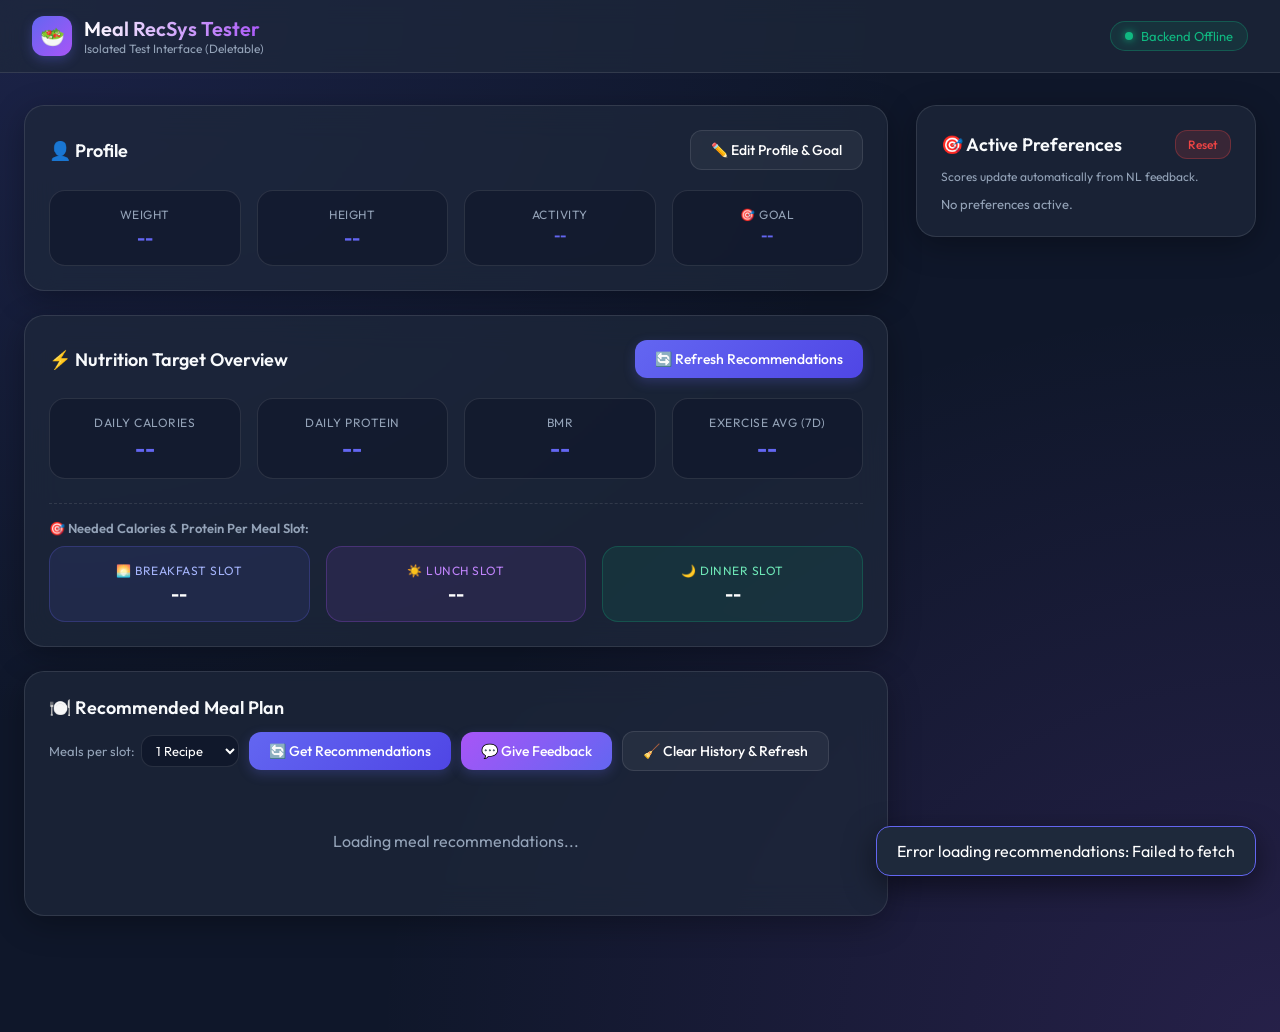
<file: module3/test_frontend/index.html>
<!DOCTYPE html>
<html lang="en">

<head>
  <meta charset="UTF-8">
  <meta name="viewport" content="width=device-width, initial-scale=1.0">
  <title>Meal RecSys & Feedback Dashboard</title>
  <link rel="preconnect" href="https://fonts.googleapis.com">
  <link rel="preconnect" href="https://fonts.gstatic.com" crossorigin>
  <link href="https://fonts.googleapis.com/css2?family=Outfit:wght@300;400;500;600;700&display=swap" rel="stylesheet">
  <style>
    :root {
      --bg-dark: #0f172a;
      --bg-card: #1e293b;
      --bg-glass: rgba(30, 41, 59, 0.7);
      --border-color: rgba(255, 255, 255, 0.1);
      --primary: #6366f1;
      --primary-hover: #4f46e5;
      --accent-green: #10b981;
      --accent-orange: #f59e0b;
      --accent-red: #ef4444;
      --accent-purple: #a855f7;
      --text-main: #f8fafc;
      --text-muted: #94a3b8;
    }

    * {
      box-sizing: border-box;
      margin: 0;
      padding: 0;
      font-family: 'Outfit', sans-serif;
    }

    body {
      background-color: var(--bg-dark);
      background-image:
        radial-gradient(at 0% 0%, rgba(99, 102, 241, 0.15) 0px, transparent 50%),
        radial-gradient(at 100% 100%, rgba(168, 85, 247, 0.15) 0px, transparent 50%);
      color: var(--text-main);
      min-height: 100vh;
      padding-bottom: 60px;
    }

    /* Top Navigation Header */
    header {
      background: var(--bg-glass);
      backdrop-filter: blur(12px);
      border-bottom: 1px solid var(--border-color);
      position: sticky;
      top: 0;
      z-index: 100;
      padding: 16px 32px;
      display: flex;
      justify-content: space-between;
      align-items: center;
    }

    .logo-area {
      display: flex;
      align-items: center;
      gap: 12px;
    }

    .logo-icon {
      width: 40px;
      height: 40px;
      background: linear-gradient(135deg, var(--primary), var(--accent-purple));
      border-radius: 12px;
      display: flex;
      align-items: center;
      justify-content: center;
      font-size: 20px;
      box-shadow: 0 4px 12px rgba(99, 102, 241, 0.3);
    }

    .logo-text h1 {
      font-size: 20px;
      font-weight: 600;
      background: linear-gradient(90deg, #fff, #a855f7);
      -webkit-background-clip: text;
      -webkit-text-fill-color: transparent;
    }

    .logo-text p {
      font-size: 12px;
      color: var(--text-muted);
    }

    .status-badge {
      display: flex;
      align-items: center;
      gap: 8px;
      background: rgba(16, 185, 129, 0.1);
      border: 1px solid rgba(16, 185, 129, 0.3);
      padding: 6px 14px;
      border-radius: 20px;
      font-size: 13px;
      color: var(--accent-green);
    }

    .status-dot {
      width: 8px;
      height: 8px;
      background-color: var(--accent-green);
      border-radius: 50%;
      box-shadow: 0 0 8px var(--accent-green);
      animation: pulse 2s infinite;
    }

    @keyframes pulse {
      0% {
        opacity: 0.5;
      }

      50% {
        opacity: 1;
      }

      100% {
        opacity: 0.5;
      }
    }

    /* Container Layout */
    .container {
      max-width: 1280px;
      margin: 32px auto;
      padding: 0 24px;
      display: grid;
      grid-template-columns: 1fr 340px;
      gap: 28px;
    }

    @media (max-width: 1024px) {
      .container {
        grid-template-columns: 1fr;
      }
    }

    /* Cards & Panel Styling */
    .panel {
      background: var(--bg-glass);
      backdrop-filter: blur(16px);
      border: 1px solid var(--border-color);
      border-radius: 20px;
      padding: 24px;
      box-shadow: 0 8px 32px rgba(0, 0, 0, 0.3);
      margin-bottom: 24px;
    }

    .panel-header {
      display: flex;
      justify-content: space-between;
      align-items: center;
      margin-bottom: 20px;
    }

    .panel-title {
      font-size: 18px;
      font-weight: 600;
      display: flex;
      align-items: center;
      gap: 10px;
    }

    /* Buttons */
    .btn {
      background: linear-gradient(135deg, var(--primary), var(--primary-hover));
      color: white;
      border: none;
      padding: 10px 20px;
      border-radius: 12px;
      font-weight: 500;
      font-size: 14px;
      cursor: pointer;
      transition: all 0.2s ease;
      display: inline-flex;
      align-items: center;
      gap: 8px;
      box-shadow: 0 4px 12px rgba(99, 102, 241, 0.25);
    }

    .btn:hover {
      transform: translateY(-2px);
      box-shadow: 0 6px 16px rgba(99, 102, 241, 0.4);
    }

    .btn-secondary {
      background: rgba(255, 255, 255, 0.05);
      border: 1px solid var(--border-color);
      box-shadow: none;
    }

    .btn-secondary:hover {
      background: rgba(255, 255, 255, 0.1);
      box-shadow: none;
    }

    .btn-danger {
      background: rgba(239, 68, 68, 0.15);
      color: var(--accent-red);
      border: 1px solid rgba(239, 68, 68, 0.3);
      box-shadow: none;
    }

    .btn-danger:hover {
      background: rgba(239, 68, 68, 0.25);
    }

    /* Nutrition Overview Dashboard */
    .target-grid {
      display: grid;
      grid-template-columns: repeat(auto-fit, minmax(140px, 1fr));
      gap: 16px;
      margin-bottom: 24px;
    }

    .stat-card {
      background: rgba(15, 23, 42, 0.6);
      border: 1px solid var(--border-color);
      border-radius: 16px;
      padding: 16px;
      text-align: center;
    }

    .stat-value {
      font-size: 22px;
      font-weight: 700;
      color: var(--primary);
      margin-top: 4px;
    }

    .stat-label {
      font-size: 12px;
      color: var(--text-muted);
      text-transform: uppercase;
      letter-spacing: 0.5px;
    }

    /* Meal Slot Sections */
    .meal-section {
      margin-bottom: 28px;
    }

    .meal-header {
      font-size: 16px;
      font-weight: 600;
      color: var(--accent-purple);
      margin-bottom: 14px;
      display: flex;
      align-items: center;
      justify-content: space-between;
      border-left: 4px solid var(--accent-purple);
      padding-left: 12px;
    }

    .recipe-grid {
      display: grid;
      grid-template-columns: repeat(auto-fit, minmax(280px, 1fr));
      gap: 18px;
    }

    .recipe-card {
      background: rgba(15, 23, 42, 0.7);
      border: 1px solid var(--border-color);
      border-radius: 16px;
      padding: 18px;
      transition: all 0.25s ease;
      position: relative;
      display: flex;
      flex-direction: column;
      justify-content: space-between;
    }

    .recipe-card:hover {
      border-color: var(--primary);
      transform: translateY(-3px);
      box-shadow: 0 10px 24px rgba(0, 0, 0, 0.4);
    }

    .recipe-title {
      font-size: 16px;
      font-weight: 600;
      margin-bottom: 8px;
      color: #fff;
      line-height: 1.3;
    }

    .recipe-meta {
      display: flex;
      gap: 12px;
      font-size: 13px;
      color: var(--text-muted);
      margin-bottom: 12px;
    }

    .recipe-badge {
      background: rgba(99, 102, 241, 0.15);
      color: var(--primary);
      padding: 3px 8px;
      border-radius: 6px;
      font-size: 12px;
      font-weight: 500;
    }

    .tag-container {
      display: flex;
      flex-wrap: wrap;
      gap: 6px;
      margin-bottom: 12px;
    }

    .ing-tag {
      background: rgba(255, 255, 255, 0.05);
      border: 1px solid var(--border-color);
      padding: 2px 8px;
      border-radius: 12px;
      font-size: 11px;
      color: var(--text-muted);
    }

    .steps-list {
      margin-top: 10px;
      font-size: 12px;
      color: var(--text-muted);
      max-height: 80px;
      overflow-y: auto;
      padding-left: 16px;
    }

    /* Forms & Inputs */
    .form-group {
      margin-bottom: 16px;
    }

    .form-group label {
      display: block;
      font-size: 13px;
      font-weight: 500;
      margin-bottom: 6px;
      color: var(--text-muted);
    }

    input,
    textarea,
    select {
      width: 100%;
      background: rgba(15, 23, 42, 0.8);
      border: 1px solid var(--border-color);
      border-radius: 12px;
      padding: 12px;
      color: white;
      font-size: 14px;
      outline: none;
      transition: border-color 0.2s ease;
    }

    input:focus,
    textarea:focus,
    select:focus {
      border-color: var(--primary);
    }

    textarea {
      resize: vertical;
      min-height: 80px;
    }

    /* Goal Weight & Pace Selector */
    .weight-input-grid {
      display: grid;
      grid-template-columns: 1fr 1fr;
      gap: 16px;
    }

    .pace-option {
      display: flex;
      align-items: center;
      gap: 12px;
      padding: 12px 14px;
      margin-bottom: 10px;
      border: 1px solid var(--border-color);
      border-radius: 14px;
      cursor: pointer;
      background: rgba(15, 23, 42, 0.5);
      transition: all 0.2s ease;
    }

    .pace-option:hover {
      border-color: var(--primary);
    }

    .pace-option.selected {
      border-color: var(--primary);
      background: rgba(99, 102, 241, 0.12);
    }

    .pace-option input[type="radio"] {
      width: auto;
      accent-color: var(--primary);
    }

    .pace-option .pace-label {
      font-weight: 600;
      font-size: 14px;
    }

    .pace-option .pace-meta {
      color: var(--text-muted);
      font-size: 12px;
      display: block;
      margin-top: 2px;
    }

    .goal-note {
      font-size: 12px;
      color: var(--text-muted);
      margin-top: 10px;
    }

    /* Preferences List */
    .pref-list {
      display: flex;
      flex-wrap: wrap;
      gap: 8px;
      margin-top: 12px;
    }

    .pref-chip {
      display: flex;
      align-items: center;
      gap: 6px;
      padding: 6px 12px;
      border-radius: 20px;
      font-size: 13px;
      font-weight: 500;
    }

    .pref-chip.positive {
      background: rgba(16, 185, 129, 0.15);
      border: 1px solid rgba(16, 185, 129, 0.3);
      color: var(--accent-green);
    }

    .pref-chip.negative {
      background: rgba(239, 68, 68, 0.15);
      border: 1px solid rgba(239, 68, 68, 0.3);
      color: var(--accent-red);
    }

    /* Notification Banner */
    #toast {
      position: fixed;
      bottom: 24px;
      right: 24px;
      background: var(--bg-card);
      border: 1px solid var(--primary);
      color: white;
      padding: 14px 20px;
      border-radius: 14px;
      box-shadow: 0 10px 30px rgba(0, 0, 0, 0.5);
      display: none;
      z-index: 1000;
      animation: slideUp 0.3s ease;
    }

    @keyframes slideUp {
      from {
        transform: translateY(20px);
        opacity: 0;
      }

      to {
        transform: translateY(0);
        opacity: 1;
      }
    }

    /* Feedback Modal Overlay */
    .modal-backdrop {
      position: fixed;
      top: 0;
      left: 0;
      width: 100vw;
      height: 100vh;
      background: rgba(15, 23, 42, 0.8);
      backdrop-filter: blur(8px);
      display: none;
      align-items: center;
      justify-content: center;
      z-index: 999;
    }

    .modal-backdrop.active {
      display: flex;
    }

    .modal-card {
      background: var(--bg-card);
      border: 1px solid var(--primary);
      border-radius: 20px;
      padding: 24px 28px;
      width: 90%;
      max-width: 560px;
      box-shadow: 0 20px 50px rgba(0, 0, 0, 0.6);
      animation: modalUp 0.25s ease;
    }

    @keyframes modalUp {
      from {
        transform: scale(0.92);
        opacity: 0;
      }

      to {
        transform: scale(1);
        opacity: 1;
      }
    }

    .modal-header {
      display: flex;
      justify-content: space-between;
      align-items: center;
      margin-bottom: 12px;
    }

    .close-btn {
      background: none;
      border: none;
      color: var(--text-muted);
      font-size: 18px;
      cursor: pointer;
      padding: 4px 8px;
      border-radius: 8px;
    }

    .close-btn:hover {
      color: white;
      background: rgba(255, 255, 255, 0.1);
    }
  </style>
</head>

<body>

  <!-- Top Header -->
  <header>
    <div class="logo-area">
      <div class="logo-icon">🥗</div>
      <div class="logo-text">
        <h1>Meal RecSys Tester</h1>
        <p>Isolated Test Interface (Deletable)</p>
      </div>
    </div>
    <div class="status-badge" id="api-status">
      <div class="status-dot"></div>
      <span id="status-text">Checking Backend (localhost:8000)...</span>
    </div>
  </header>

  <div class="container">

    <!-- Main Content Area -->
    <main>

      <!-- Profile Panel (read-only summary; editing happens in the popup) -->
      <div class="panel">
        <div class="panel-header">
          <div class="panel-title">👤 Profile</div>
          <button class="btn btn-secondary" onclick="openProfileModal()">✏️ Edit Profile & Goal</button>
        </div>

        <div class="target-grid" style="margin-bottom: 0;">
          <div class="stat-card">
            <div class="stat-label">Weight</div>
            <div class="stat-value" id="profile-summary-weight" style="font-size: 18px;">--</div>
          </div>
          <div class="stat-card">
            <div class="stat-label">Height</div>
            <div class="stat-value" id="profile-summary-height" style="font-size: 18px;">--</div>
          </div>
          <div class="stat-card">
            <div class="stat-label">Activity</div>
            <div class="stat-value" id="profile-summary-activity" style="font-size: 14px;">--</div>
          </div>
          <div class="stat-card">
            <div class="stat-label">🎯 Goal</div>
            <div class="stat-value" id="profile-summary-goal" style="font-size: 14px;">--</div>
          </div>
        </div>
      </div>

      <!-- Nutrition Overview Panel -->
      <div class="panel">
        <div class="panel-header">
          <div class="panel-title">⚡ Nutrition Target Overview</div>
          <button class="btn" onclick="fetchRecommendations()">🔄 Refresh Recommendations</button>
        </div>

        <div class="target-grid" id="target-stats">
          <div class="stat-card">
            <div class="stat-label">Daily Calories</div>
            <div class="stat-value" id="stat-cal">--</div>
          </div>
          <div class="stat-card">
            <div class="stat-label">Daily Protein</div>
            <div class="stat-value" id="stat-prot">--</div>
          </div>
          <div class="stat-card">
            <div class="stat-label">BMR</div>
            <div class="stat-value" id="stat-bmr">--</div>
          </div>
          <div class="stat-card">
            <div class="stat-label">Exercise Avg (7d)</div>
            <div class="stat-value" id="stat-ex">--</div>
          </div>
        </div>

        <!-- Per-Meal Slot Needed Calories & Protein Breakdown -->
        <div style="border-top: 1px dashed var(--border-color); pt-16; margin-top: 16px; padding-top: 16px;">
          <div style="font-size: 13px; font-weight: 600; color: var(--text-muted); margin-bottom: 10px;">🎯 Needed
            Calories & Protein Per Meal Slot:</div>
          <div class="target-grid" id="meal-slot-targets" style="margin-bottom: 0;">
            <div class="stat-card" style="background: rgba(99, 102, 241, 0.1); border-color: rgba(99, 102, 241, 0.25);">
              <div class="stat-label" style="color: #a5b4fc;">🌅 Breakfast Slot</div>
              <div class="stat-value" id="target-breakfast" style="font-size: 18px; color: #fff;">--</div>
            </div>
            <div class="stat-card" style="background: rgba(168, 85, 247, 0.1); border-color: rgba(168, 85, 247, 0.25);">
              <div class="stat-label" style="color: #c084fc;">☀️ Lunch Slot</div>
              <div class="stat-value" id="target-lunch" style="font-size: 18px; color: #fff;">--</div>
            </div>
            <div class="stat-card" style="background: rgba(16, 185, 129, 0.1); border-color: rgba(16, 185, 129, 0.25);">
              <div class="stat-label" style="color: #6ee7b7;">🌙 Dinner Slot</div>
              <div class="stat-value" id="target-dinner" style="font-size: 18px; color: #fff;">--</div>
            </div>
          </div>
        </div>
      </div>

      <!-- Meal Recommendation Slots -->
      <div class="panel">
        <div class="panel-header" style="flex-wrap: wrap; gap: 12px;">
          <div class="panel-title">🍽️ Recommended Meal Plan</div>
          <div style="display: flex; align-items: center; gap: 10px; flex-wrap: wrap;">
            <div style="display: flex; align-items: center; gap: 6px;">
              <label for="top-n-select" style="font-size: 13px; color: var(--text-muted); white-space: nowrap;">Meals
                per slot:</label>
              <select id="top-n-select" style="width: auto; padding: 6px 10px; font-size: 13px;"
                onchange="fetchRecommendations()">
                <option value="1" selected>1 Recipe</option>
                <option value="2">2 Recipes</option>
                <option value="3">3 Recipes</option>
                <option value="4">4 Recipes</option>
                <option value="5">5 Recipes</option>
                <option value="6">6 Recipes</option>
              </select>
            </div>
            <button class="btn" onclick="fetchRecommendations()">🔄 Get Recommendations</button>
            <button class="btn" style="background: linear-gradient(135deg, var(--accent-purple), var(--primary));"
              onclick="openFeedbackModal()">💬 Give Feedback</button>
            <button class="btn btn-secondary" onclick="clearHistoryAndFetch()"
              title="Wipe same-day recommendation history to fetch fresh meals">🧹 Clear History & Refresh</button>
          </div>
        </div>

        <div id="meal-plan-container">
          <p style="color: var(--text-muted); text-align: center; padding: 40px;">Loading meal recommendations...</p>
        </div>
      </div>

    </main>

    <!-- Sidebar Tools Area -->
    <aside>

      <!-- Active Preference Vector Panel -->
      <div class="panel">
        <div class="panel-header" style="margin-bottom: 10px;">
          <div class="panel-title">🎯 Active Preferences</div>
          <button class="btn btn-danger" style="padding: 6px 12px; font-size: 12px;"
            onclick="resetPreferences()">Reset</button>
        </div>
        <p style="font-size: 12px; color: var(--text-muted);">Scores update automatically from NL feedback.</p>

        <div class="pref-list" id="pref-container">
          <p style="font-size: 13px; color: var(--text-muted);">No preferences active.</p>
        </div>
      </div>

    </aside>

  </div>

  <!-- Toast Notification -->
  <div id="toast">Message</div>

  <!-- Feedback Popup Modal Overlay -->
  <div id="feedback-modal" class="modal-backdrop" onclick="closeFeedbackModalOnBackdrop(event)">
    <div class="modal-card">
      <div class="modal-header">
        <div class="panel-title">💬 Provide Feedback on Recommendations</div>
        <button type="button" class="close-btn" onclick="closeFeedbackModal()">✖</button>
      </div>

      <p style="font-size: 13px; color: var(--text-muted); margin-bottom: 14px;">
        Type natural language feedback for your recommended meal plan to instantly adjust preferences and re-generate
        recommendations.
      </p>

      <!-- Quick feedback presets -->
      <div style="margin-bottom: 14px; display: flex; gap: 8px; flex-wrap: wrap;">
        <span style="font-size: 12px; color: var(--text-muted); align-self: center;">Presets:</span>
        <button type="button" class="ing-tag"
          style="cursor: pointer; background: rgba(99, 102, 241, 0.15); border-color: rgba(99, 102, 241, 0.4); color: #a5b4fc;"
          onclick="setFeedbackText('Too much garlic on the meals')">👎 Too much garlic</button>
        <button type="button" class="ing-tag"
          style="cursor: pointer; background: rgba(16, 185, 129, 0.15); border-color: rgba(16, 185, 129, 0.4); color: #6ee7b7;"
          onclick="setFeedbackText('Spices and salmon were amazing!')">👍 Loved spices & salmon</button>
        <button type="button" class="ing-tag"
          style="cursor: pointer; background: rgba(239, 68, 68, 0.15); border-color: rgba(239, 68, 68, 0.4); color: #fca5a5;"
          onclick="setFeedbackText('Too much oil in the dish')">👎 Too much oil</button>
      </div>

      <form id="feedback-form" onsubmit="handleFeedback(event)">
        <div class="form-group">
          <textarea id="modal-feedback-input"
            placeholder="e.g. 'Too much garlic in the chicken, give me more seafood next time'"></textarea>
        </div>
        <div style="display: flex; gap: 10px; justify-content: flex-end; margin-top: 16px;">
          <button type="button" class="btn btn-secondary" onclick="closeFeedbackModal()">Cancel</button>
          <button type="submit" class="btn"
            style="background: linear-gradient(135deg, var(--accent-purple), var(--primary)); justify-content: center;">⚡
            Submit & Update Plan</button>
        </div>
      </form>

      <div id="feedback-result" style="margin-top: 16px;"></div>
    </div>
  </div>

  <!-- Edit Profile & Goal Popup Modal Overlay -->
  <div id="profile-modal" class="modal-backdrop" onclick="closeProfileModalOnBackdrop(event)">
    <div class="modal-card" style="max-width: 620px; max-height: 88vh; overflow-y: auto;">
      <div class="modal-header">
        <div class="panel-title">✏️ Edit Profile & Goal</div>
        <button type="button" class="close-btn" onclick="closeProfileModal()">✖</button>
      </div>

      <p style="font-size: 13px; color: var(--text-muted); margin-bottom: 14px;">
        Update your weight, height, activity level and target goal weight. Nutrition targets and your meal plan
        recalculate automatically.
      </p>

      <form id="profile-form" onsubmit="handleProfileSave(event)">
        <div class="weight-input-grid">
          <div class="form-group">
            <label for="modal-weight">Current Weight (kg)</label>
            <input type="number" id="modal-weight" min="1" step="0.1" placeholder="e.g. 70" required
              onchange="handleModalWeightsChanged()">
          </div>
          <div class="form-group">
            <label for="modal-height">Height (cm)</label>
            <input type="number" id="modal-height" min="1" step="0.1" placeholder="e.g. 165" required>
          </div>
        </div>

        <div class="form-group">
          <label for="modal-activity">Activity Level</label>
          <select id="modal-activity">
            <option value="sedentary">Sedentary (little or no exercise)</option>
            <option value="lightly_active">Lightly Active (1-3 days/week)</option>
            <option value="moderately_active">Moderately Active (3-5 days/week)</option>
            <option value="very_active">Very Active (6-7 days/week)</option>
          </select>
        </div>

        <div class="form-group">
          <label for="modal-goal-weight">Goal Weight (kg)</label>
          <input type="number" id="modal-goal-weight" min="1" step="0.1" placeholder="e.g. 66"
            onchange="handleModalWeightsChanged()">
        </div>

        <!-- Dynamic "Set Your Goal" section: shown once both weights above are valid -->
        <div id="modal-goal-section"
          style="display: none; border-top: 1px dashed var(--border-color); padding-top: 16px; margin-top: 4px;">
          <div class="panel-title" style="font-size: 15px; margin-bottom: 12px;">🎯 Set Your Goal</div>
          <div id="goal-summary" style="font-size: 14px; margin-bottom: 14px;"></div>
          <div id="goal-pace-selector"></div>
          <p class="goal-note" id="goal-safe-note">All options stay within safe, medically-recommended limits.</p>
        </div>

        <div style="display: flex; gap: 10px; justify-content: flex-end; margin-top: 20px;">
          <button type="button" class="btn btn-secondary" onclick="closeProfileModal()">Cancel</button>
          <button type="submit" class="btn" style="justify-content: center;">💾 Save Profile</button>
        </div>
      </form>
    </div>
  </div>

  <script>
    const API_BASE = "http://localhost:8000";

    // Show Toast
    function showToast(msg) {
      const t = document.getElementById("toast");
      t.innerText = msg;
      t.style.display = "block";
      setTimeout(() => { t.style.display = "none"; }, 3500);
    }

    // Modal Control Functions
    function openFeedbackModal() {
      document.getElementById("feedback-modal").classList.add("active");
      const input = document.getElementById("modal-feedback-input");
      if (input) input.focus();
    }

    function closeFeedbackModal() {
      document.getElementById("feedback-modal").classList.remove("active");
    }

    function closeFeedbackModalOnBackdrop(e) {
      if (e.target.id === "feedback-modal") {
        closeFeedbackModal();
      }
    }

    // Set feedback text and open modal popup
    function setFeedbackText(txt) {
      const input = document.getElementById("modal-feedback-input");
      if (input) input.value = txt;
      openFeedbackModal();
    }

    // Prefill feedback specifically for a recipe card
    function prefillRecipeFeedback(recipeTitle) {
      setFeedbackText(`Too much garlic in ${recipeTitle}`);
    }

    // Health check
    async function checkHealth() {
      try {
        const res = await fetch(`${API_BASE}/health`);
        if (res.ok) {
          document.getElementById("status-text").innerText = "Backend Connected (Port 8000)";
        } else {
          document.getElementById("status-text").innerText = "Backend Error";
        }
      } catch (err) {
        document.getElementById("status-text").innerText = "Backend Offline";
      }
    }

    // ── Profile & Goal Weight / Pace Selector ─────────────────────────────────

    let cachedProfile = null;
    const ACTIVITY_LABELS = {
      sedentary:          "Sedentary",
      lightly_active:     "Lightly Active",
      moderately_active:  "Moderately Active",
      very_active:        "Very Active",
    };
    const GOAL_LABELS = {
      weight_loss:  "Lose Weight",
      maintenance:  "Maintain Weight",
      weight_gain:  "Gain Weight",
    };
    const PACE_LABELS = { gentle: "Gentle", balanced: "Balanced", faster: "Faster" };

    // Load current profile, cache it, and render the read-only summary panel
    async function loadProfile() {
      try {
        const res = await fetch(`${API_BASE}/profile`);
        if (!res.ok) throw new Error("Failed to load profile");
        const data = await res.json();
        cachedProfile = data;
        renderProfileSummary(data);
      } catch (err) {
        console.error(err);
      }
    }

    // Populate the small read-only "👤 Profile" panel on the main page
    function renderProfileSummary(p) {
      document.getElementById("profile-summary-weight").innerText = p.weight_kg != null ? `${p.weight_kg} kg` : '--';
      document.getElementById("profile-summary-height").innerText = p.height_cm != null ? `${p.height_cm} cm` : '--';
      document.getElementById("profile-summary-activity").innerText = ACTIVITY_LABELS[p.activity_level] || p.activity_level || '--';

      const goalEl = document.getElementById("profile-summary-goal");

      if (p.goal_weight_kg != null && p.weight_kg != null) {
        if (p.already_at_goal || Math.abs(p.kg_to_change ?? 0) < 0.01) {
          goalEl.innerHTML = `At goal (${p.goal_weight_kg} kg)`;
        } else {
          // is_loss / kg_to_change / estimated_weeks come from the backend's live
          // goal_service calculation -- works identically for gain and loss.
          const verb = p.is_loss ? 'Lose' : 'Gain';
          const mainLine = `${verb} ${p.kg_to_change} kg → ${p.goal_weight_kg} kg`;
          const weeksLine = (p.estimated_weeks != null)
            ? `<span class="pace-meta" style="margin-top: 4px;">~${p.estimated_weeks} wks (${PACE_LABELS[p.selected_pace] || p.selected_pace})</span>`
            : '';
          goalEl.innerHTML = `${mainLine}${weeksLine}`;
        }
      } else {
        goalEl.innerText = GOAL_LABELS[p.goal] || p.goal || '--';
      }
    }

    // Edit Profile & Goal popup: Weight / Height / Activity Level / Goal Weight + Pace
    function openProfileModal() {
      const p = cachedProfile || {};
      document.getElementById("modal-weight").value = p.weight_kg ?? "";
      document.getElementById("modal-height").value = p.height_cm ?? "";
      document.getElementById("modal-activity").value = p.activity_level || "sedentary";
      document.getElementById("modal-goal-weight").value = p.goal_weight_kg ?? "";
      document.getElementById("profile-modal").classList.add("active");
      handleModalWeightsChanged();
    }

    function closeProfileModal() {
      document.getElementById("profile-modal").classList.remove("active");
    }

    function closeProfileModalOnBackdrop(e) {
      if (e.target.id === "profile-modal") {
        closeProfileModal();
      }
    }

    // Saves Weight / Height / Activity Level, then persists Goal Weight (if set)
    // via /goal/options -- which also syncs the profile's "goal" direction.
    async function handleProfileSave(e) {
      e.preventDefault();
      const weight_kg = parseFloat(document.getElementById("modal-weight").value);
      const height_cm = parseFloat(document.getElementById("modal-height").value);
      const activity_level = document.getElementById("modal-activity").value;
      const goalWeightRaw = document.getElementById("modal-goal-weight").value;
      const goal_weight_kg = goalWeightRaw ? parseFloat(goalWeightRaw) : null;

      if (!weight_kg || weight_kg <= 0 || !height_cm || height_cm <= 0) {
        showToast("Enter valid weight and height");
        return;
      }

      try {
        await fetch(`${API_BASE}/profile`, {
          method: 'PUT',
          headers: { 'Content-Type': 'application/json' },
          body: JSON.stringify({ weight_kg, height_cm, activity_level })
        });

        if (goal_weight_kg && goal_weight_kg > 0) {
          await fetch(`${API_BASE}/goal/options`, {
            method: 'POST',
            headers: { 'Content-Type': 'application/json' },
            body: JSON.stringify({ goal_weight_kg })
          });
        }

        showToast("Profile updated!");
        closeProfileModal();
        await loadProfile();
        fetchRecommendations();
      } catch (err) {
        showToast("Failed to update profile: " + err.message);
      }
    }

    // Called whenever the modal's Current Weight or Goal Weight input changes;
    // fetches pace options once both are valid, matching the current weight field
    function handleModalWeightsChanged() {
      const cur = parseFloat(document.getElementById("modal-weight").value);
      const goal = parseFloat(document.getElementById("modal-goal-weight").value);
      const goalSection = document.getElementById("modal-goal-section");

      if (!cur || cur <= 0 || !goal || goal <= 0) {
        goalSection.style.display = "none";
        return;
      }
      fetchGoalOptions(cur, goal);
    }

    // Send current + goal weight to the backend and render the returned pace options
    async function fetchGoalOptions(currentWeight, goalWeight) {
      try {
        // Keep the profile's current weight in sync so /goal/options computes
        // kg_to_change against what the user just typed, not a stale value.
        await fetch(`${API_BASE}/profile`, {
          method: 'PUT',
          headers: { 'Content-Type': 'application/json' },
          body: JSON.stringify({ weight_kg: currentWeight })
        });
        const res = await fetch(`${API_BASE}/goal/options`, {
          method: 'POST',
          headers: { 'Content-Type': 'application/json' },
          body: JSON.stringify({ goal_weight_kg: goalWeight })
        });
        if (!res.ok) throw new Error("Failed to calculate goal options");
        const data = await res.json();
        renderGoalPanel(data);
      } catch (err) {
        showToast("Error calculating goal: " + err.message);
      }
    }

    // Render the "🎯 Set Your Goal" section inside the modal: summary + pace radio selector
    function renderGoalPanel(data) {
      const goalSection = document.getElementById("modal-goal-section");
      const summaryEl = document.getElementById("goal-summary");
      const selectorEl = document.getElementById("goal-pace-selector");
      const noteEl = document.getElementById("goal-safe-note");

      goalSection.style.display = "block";

      if (data.already_at_goal) {
        summaryEl.innerHTML = `<strong>You're already at your goal weight.</strong>`;
        selectorEl.innerHTML = "";
        noteEl.style.display = "none";
        return;
      }

      noteEl.style.display = "block";
      const verb = data.is_loss ? "lose" : "gain";
      summaryEl.innerHTML = `You want to <strong>${verb} ${data.kg_to_change} kg</strong>`;

      selectorEl.innerHTML = data.pace_options.map(opt => `
        <label class="pace-option ${opt.is_default ? 'selected' : ''}" data-pace-key="${opt.key}">
          <input type="radio" name="pace-option" value="${opt.key}" ${opt.is_default ? 'checked' : ''}
            onchange="selectPace('${opt.key}')">
          <span>
            <span class="pace-label">${opt.label}</span>
            <span class="pace-meta">${opt.kcal_per_day} kcal/day &middot; ~${opt.estimated_weeks} weeks (${opt.estimated_months} months)</span>
          </span>
        </label>
      `).join('');
    }

    // Persist the chosen pace, which recalculates the daily target and flows
    // into the Breakfast/Lunch/Dinner split shown in the Nutrition panel below
    async function selectPace(pace) {
      document.querySelectorAll('.pace-option').forEach(el => {
        el.classList.toggle('selected', el.dataset.paceKey === pace);
      });
      try {
        const res = await fetch(`${API_BASE}/goal/select-pace`, {
          method: 'POST',
          headers: { 'Content-Type': 'application/json' },
          body: JSON.stringify({ pace })
        });
        if (!res.ok) throw new Error("Failed to select pace");
        const data = await res.json();
        showToast(`Pace set to "${pace}" — new daily target ${data.new_daily_target} kcal`);
        loadProfile();
        fetchRecommendations();
      } catch (err) {
        showToast("Error selecting pace: " + err.message);
      }
    }

    // Fetch Recommendations
    async function fetchRecommendations() {
      try {
        const topN = document.getElementById("top-n-select") ? document.getElementById("top-n-select").value : 3;
        const res = await fetch(`${API_BASE}/recommend?top_n=${topN}`);
        if (!res.ok) throw new Error("Failed to load recommendations");
        const data = await res.json();

        // Populate Targets
        const nt = data.nutrition_targets;
        document.getElementById("stat-cal").innerText = `${nt.total_calories} kcal`;
        document.getElementById("stat-prot").innerText = `${nt.total_protein} g`;
        document.getElementById("stat-bmr").innerText = `${nt.bmr} kcal`;
        document.getElementById("stat-ex").innerText = `+${nt.exercise_avg_7} kcal`;

        // Populate Per-Meal Slot Targets
        if (nt.meal_targets) {
          if (nt.meal_targets.Breakfast) {
            document.getElementById("target-breakfast").innerText = `${nt.meal_targets.Breakfast.calories} kcal (${nt.meal_targets.Breakfast.protein}g protein)`;
          }
          if (nt.meal_targets.Lunch) {
            document.getElementById("target-lunch").innerText = `${nt.meal_targets.Lunch.calories} kcal (${nt.meal_targets.Lunch.protein}g protein)`;
          }
          if (nt.meal_targets.Dinner) {
            document.getElementById("target-dinner").innerText = `${nt.meal_targets.Dinner.calories} kcal (${nt.meal_targets.Dinner.protein}g protein)`;
          }
        }

        // Populate Meal Plan
        const container = document.getElementById("meal-plan-container");
        container.innerHTML = "";

        for (const [mealType, slot] of Object.entries(data.meal_plan)) {
          const section = document.createElement("div");
          section.className = "meal-section";

          let recipesHtml = "";
          slot.recipes.forEach(r => {
            const ingTags = r.ingredients.map(i => `<span class="ing-tag">${i}</span>`).join('');

            const stepsHtml = (r.steps && r.steps.length > 0)
              ? `<ol class="steps-list">${r.steps.map(s => `<li>${s}</li>`).join('')}</ol>` : '';

            recipesHtml += `
              <div class="recipe-card">
                <div>
                  <div style="display: flex; justify-content: space-between; align-items: start;">
                    <div class="recipe-title">${r.title}</div>
                    <span class="recipe-badge">⭐ ${r.rating ? r.rating.toFixed(1) : '4.5'}</span>
                  </div>
                  <div class="recipe-meta">
                    <span>🔥 ${r.calories} kcal</span>
                    <span>💪 ${r.protein}g protein</span>
                  </div>
                  <div class="tag-container">${ingTags}</div>
                  ${stepsHtml}
                </div>
              </div>
            `;
          });

          section.innerHTML = `
            <div class="meal-header">
              <span>${mealType}</span>
              <div style="background: rgba(99, 102, 241, 0.15); border: 1px solid rgba(99, 102, 241, 0.3); padding: 4px 12px; border-radius: 12px; font-size: 13px; font-weight: 500; color: #a5b4fc;">🎯 Needed: <strong>${slot.target_calories} kcal</strong> | 💪 <strong>${slot.target_protein}g protein</strong></div>
            </div>
            <div class="recipe-grid">${recipesHtml}</div>
          `;
          container.appendChild(section);
        }

        // Also refresh preferences
        fetchPreferences();
      } catch (err) {
        showToast("Error loading recommendations: " + err.message);
      }
    }

    // Clear same-day recommendation history and re-fetch recommendations
    async function clearHistoryAndFetch() {
      try {
        await fetch(`${API_BASE}/history`, { method: 'DELETE' });
        showToast("History cleared! Fetching fresh recommendations...");
        fetchRecommendations();
      } catch (err) {
        showToast("Failed to clear history: " + err.message);
      }
    }

    // Fetch Active Preferences
    async function fetchPreferences() {
      try {
        const res = await fetch(`${API_BASE}/preferences`);
        const data = await res.json();
        const container = document.getElementById("pref-container");
        container.innerHTML = "";

        const prefs = data.preferences || {};
        const keys = Object.keys(prefs);

        if (keys.length === 0) {
          container.innerHTML = `<p style="font-size: 13px; color: var(--text-muted);">No preferences active.</p>`;
          return;
        }

        keys.forEach(k => {
          const score = prefs[k];
          const isPos = score >= 0;
          const chip = document.createElement("div");
          chip.className = `pref-chip ${isPos ? 'positive' : 'negative'}`;
          chip.innerHTML = `<span>${isPos ? '👍' : '👎'} ${k}</span> <strong>${score > 0 ? '+' : ''}${score.toFixed(2)}</strong>`;
          container.appendChild(chip);
        });
      } catch (err) {
        console.error(err);
      }
    }

    // Reset Preferences
    async function resetPreferences() {
      if (!confirm("Are you sure you want to reset all preferences?")) return;
      try {
        await fetch(`${API_BASE}/preferences`, { method: 'DELETE' });
        showToast("Preferences reset!");
        fetchRecommendations();
      } catch (err) {
        showToast("Failed to reset preferences");
      }
    }

    // Handle Feedback Submission
    async function handleFeedback(e) {
      e.preventDefault();
      const inputEl = document.getElementById("modal-feedback-input");
      const text = inputEl ? inputEl.value.trim() : "";
      if (!text) {
        showToast("Please enter feedback comment");
        return;
      }

      try {
        const res = await fetch(`${API_BASE}/feedback`, {
          method: 'POST',
          headers: { 'Content-Type': 'application/json' },
          body: JSON.stringify({ feedback_text: text })
        });
        const data = await res.json();

        showToast("Feedback analyzed and preferences updated!");
        if (inputEl) inputEl.value = "";

        // Display quick summary of aspects updated
        const resBox = document.getElementById("feedback-result");
        let aspectChips = (data.aspects || []).map(a =>
          `<span class="ing-tag" style="color: var(--primary);">Aspect: ${a.ingredient} (${a.action}, Delta: ${a.delta})</span>`
        ).join(' ');

        resBox.innerHTML = `
          <div style="font-size: 12px; background: rgba(99, 102, 241, 0.15); padding: 10px; border-radius: 10px; border: 1px solid rgba(99, 102, 241, 0.3);">
            <div><strong>Causal:</strong> ${data.causal ? 'Yes' : 'No'} | <strong>Aspects updated:</strong> ${data.aspects ? data.aspects.length : 0}</div>
            <div style="margin-top: 4px;">${aspectChips}</div>
          </div>
        `;

        // Automatically reload recommendations and preferences to see updated vector effect
        fetchRecommendations();
        fetchPreferences();

        // Close modal after brief delay to let user see updated aspect result
        setTimeout(() => {
          closeFeedbackModal();
        }, 1200);
      } catch (err) {
        showToast("Error submitting feedback: " + err.message);
      }
    }

    // Initialize
    checkHealth();
    loadProfile();
    fetchRecommendations();
  </script>
</body>

</html>
</file>
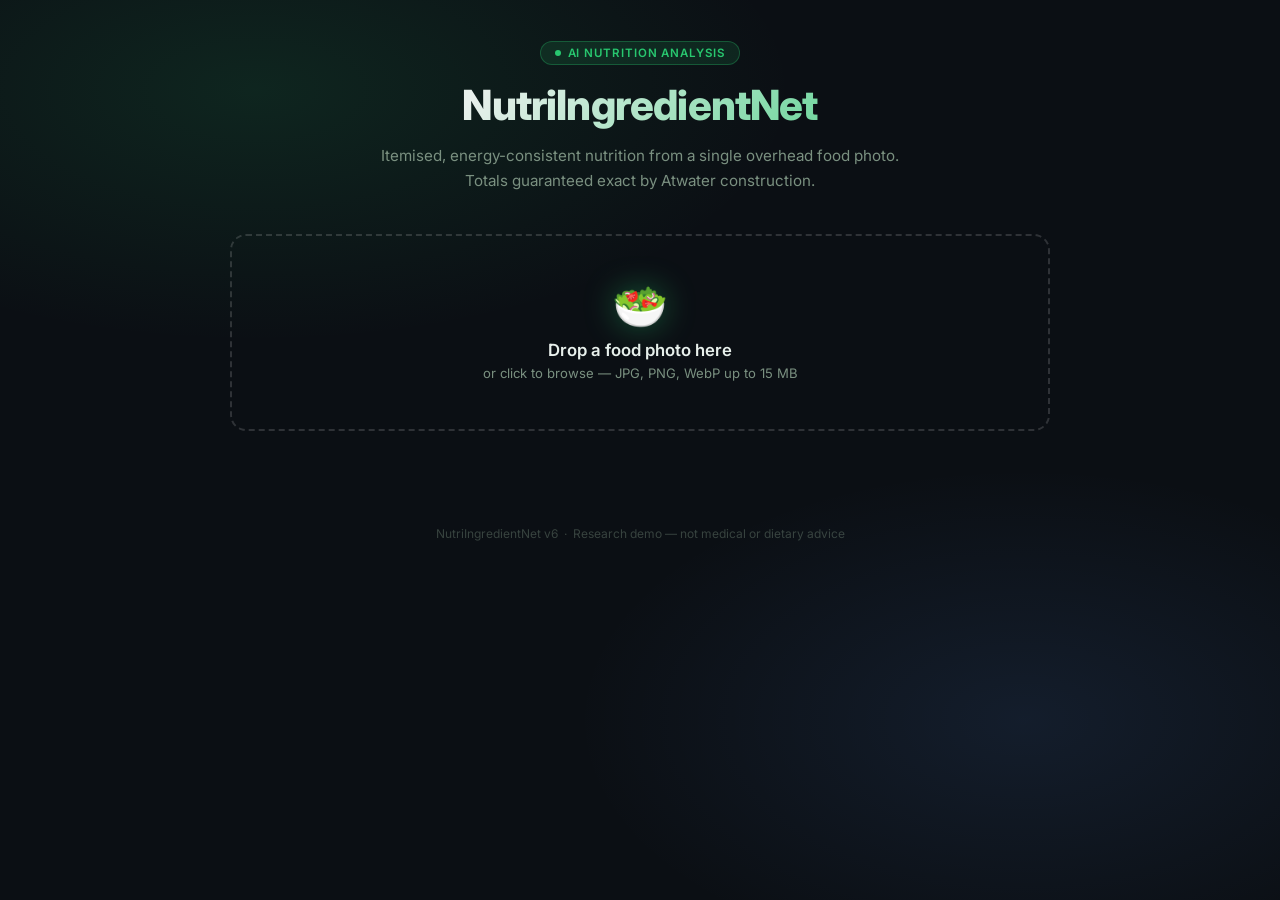
<file: module3/demo.html>
<!DOCTYPE html>
<html lang="en">
<head>
<meta charset="utf-8">
<meta name="viewport" content="width=device-width, initial-scale=1">
<title>NutriIngredientNet — Nutrition Analyser</title>
<meta name="description" content="Analyse food photos for itemised, energy-consistent nutrition using NutriIngredientNet v6.">
<link rel="preconnect" href="https://fonts.googleapis.com">
<link rel="preconnect" href="https://fonts.gstatic.com" crossorigin>
<link href="https://fonts.googleapis.com/css2?family=Inter:wght@300;400;500;600;700;800&display=swap" rel="stylesheet">
<style>
*,*::before,*::after{box-sizing:border-box;margin:0;padding:0}

:root{
  --bg:#0b0f14;
  --surface:rgba(255,255,255,.04);
  --border:rgba(255,255,255,.08);
  --text:#e8f0ec;
  --muted:#7a9080;
  --green:#28c76f;
  --amber:#f4b942;
  --red:#f46060;
  --blue:#5e9bff;
  --r:16px;
}

html{scroll-behavior:smooth}
body{
  font-family:'Inter',system-ui,sans-serif;
  background:var(--bg);
  color:var(--text);
  min-height:100vh;
}

/* background glows */
body::before{
  content:'';position:fixed;inset:0;z-index:-1;
  background:
    radial-gradient(ellipse 60% 40% at 20% 10%,rgba(40,199,111,.12) 0%,transparent 70%),
    radial-gradient(ellipse 50% 40% at 80% 80%,rgba(94,155,255,.10) 0%,transparent 70%),
    var(--bg);
}

.wrap{max-width:860px;margin:0 auto;padding:2.5rem 1.25rem 5rem}

/* ── header ── */
header{text-align:center;margin-bottom:2.5rem}
.badge{
  display:inline-flex;align-items:center;gap:.4rem;
  background:rgba(40,199,111,.12);border:1px solid rgba(40,199,111,.3);
  border-radius:999px;padding:.28rem .9rem;
  font-size:.72rem;font-weight:600;letter-spacing:.08em;
  color:var(--green);text-transform:uppercase;margin-bottom:1rem;
}
.badge-dot{width:6px;height:6px;border-radius:50%;background:var(--green);animation:pulse 2s ease-in-out infinite}
@keyframes pulse{0%,100%{opacity:1;transform:scale(1)}50%{opacity:.5;transform:scale(.85)}}
h1{
  font-size:clamp(1.8rem,4vw,2.6rem);font-weight:800;letter-spacing:-.02em;
  background:linear-gradient(135deg,#e8f0ec 30%,var(--green));
  -webkit-background-clip:text;-webkit-text-fill-color:transparent;background-clip:text;
  line-height:1.2;margin-bottom:.75rem;
}
.subtitle{color:var(--muted);font-size:.95rem;max-width:520px;margin:0 auto;line-height:1.65}

/* ── card ── */
.card{background:var(--surface);border:1px solid var(--border);border-radius:var(--r);backdrop-filter:blur(12px)}

/* ── drop zone ── */
#drop{
  border:2px dashed rgba(255,255,255,.15);border-radius:var(--r);
  padding:3rem 2rem;text-align:center;cursor:pointer;margin-bottom:1.5rem;
  transition:border-color .25s,background .25s,transform .2s;
}
#drop:hover,#drop.hover{border-color:rgba(40,199,111,.55);background:rgba(40,199,111,.05);transform:translateY(-2px)}
.drop-icon{font-size:2.8rem;line-height:1;margin-bottom:.75rem;filter:drop-shadow(0 0 16px rgba(40,199,111,.4))}
.drop-title{font-size:1.05rem;font-weight:600;margin-bottom:.3rem}
.drop-sub{font-size:.82rem;color:var(--muted)}

/* ── preview ── */
#preview-wrap{
  position:relative;margin-bottom:1.5rem;border-radius:var(--r);
  overflow:hidden;border:1px solid var(--border);box-shadow:0 8px 40px rgba(0,0,0,.45);
}
#preview-wrap::after{
  content:'';position:absolute;inset:0;
  background:linear-gradient(to top,rgba(11,15,20,.8) 0%,transparent 50%);
  pointer-events:none;
}
#preview{width:100%;max-height:340px;object-fit:cover;display:block;border-radius:var(--r)}
.preview-label{position:absolute;bottom:1rem;left:1rem;z-index:1;font-size:.78rem;color:rgba(255,255,255,.65)}
.change-btn{
  position:absolute;bottom:1rem;right:1rem;z-index:1;
  background:rgba(255,255,255,.1);border:1px solid rgba(255,255,255,.15);
  color:var(--text);border-radius:8px;padding:.35rem .75rem;
  font-size:.78rem;cursor:pointer;transition:background .2s;font-family:inherit;
}
.change-btn:hover{background:rgba(255,255,255,.2)}

/* ── status bar ── */
#status{text-align:center;font-size:.9rem;color:var(--muted);margin-bottom:1rem;min-height:1.4rem}
.err{color:var(--red)}
.spinner{display:inline-block;width:16px;height:16px;border:2px solid rgba(40,199,111,.2);
  border-top-color:var(--green);border-radius:50%;animation:spin .7s linear infinite;vertical-align:middle;margin-right:.4rem}
@keyframes spin{to{transform:rotate(360deg)}}

/* ── loading overlay ── */
#overlay{
  position:fixed;inset:0;z-index:200;
  background:rgba(11,15,20,.85);backdrop-filter:blur(8px);-webkit-backdrop-filter:blur(8px);
  display:flex;align-items:center;justify-content:center;
  opacity:0;pointer-events:none;transition:opacity .3s;
}
#overlay.on{opacity:1;pointer-events:all}
.ov-card{
  background:rgba(19,25,32,.98);border:1px solid rgba(255,255,255,.1);
  border-radius:20px;padding:2.2rem 2.8rem;min-width:300px;text-align:center;
  box-shadow:0 24px 64px rgba(0,0,0,.6);
  transform:translateY(12px);transition:transform .3s;
}
#overlay.on .ov-card{transform:translateY(0)}

.ring{
  width:64px;height:64px;border-radius:50%;
  border:3px solid rgba(40,199,111,.15);
  border-top-color:var(--green);border-right-color:rgba(40,199,111,.45);
  animation:spin .9s linear infinite;margin:0 auto 1.2rem;
}
.ov-title{font-size:1.05rem;font-weight:700;margin-bottom:.3rem}
.ov-sub{font-size:.82rem;color:var(--muted);margin-bottom:1.4rem;min-height:1.2em}

.steps{display:flex;flex-direction:column;gap:.5rem;text-align:left}
.step{display:flex;align-items:center;gap:.6rem;font-size:.82rem;color:var(--muted);transition:color .3s}
.step.active{color:var(--text);font-weight:500}
.step.done{color:var(--green)}
.si{
  width:20px;height:20px;border-radius:50%;flex-shrink:0;
  border:2px solid rgba(255,255,255,.12);
  display:flex;align-items:center;justify-content:center;font-size:.64rem;
  transition:all .25s;
}
.step.active .si{border-color:var(--green);background:rgba(40,199,111,.12);animation:pulse2 1.2s ease-in-out infinite}
.step.done .si{border-color:var(--green);background:var(--green);color:#fff}
@keyframes pulse2{0%,100%{box-shadow:0 0 0 0 rgba(40,199,111,.4)}50%{box-shadow:0 0 0 5px rgba(40,199,111,0)}}
.elapsed{margin-top:1rem;font-size:.72rem;color:rgba(122,144,128,.5);font-variant-numeric:tabular-nums}

/* ── results ── */
.section-label{
  font-size:.7rem;font-weight:700;letter-spacing:.1em;
  text-transform:uppercase;color:var(--muted);
  margin-bottom:.75rem;padding-left:.1rem;
}

/* macro grid */
.macros-grid{display:grid;grid-template-columns:1fr 1fr;gap:1rem;margin-bottom:.75rem}
@media(min-width:540px){.macros-grid{grid-template-columns:repeat(4,1fr)}}

.mc{
  padding:1.1rem 1rem;border-radius:12px;text-align:center;
  transition:transform .2s;cursor:default;
}
.mc:hover{transform:translateY(-3px)}
.mc.cal{background:rgba(244,185,66,.08);border:1px solid rgba(244,185,66,.18)}
.mc.fat{background:rgba(244,96,96,.08);border:1px solid rgba(244,96,96,.18)}
.mc.carb{background:rgba(94,155,255,.08);border:1px solid rgba(94,155,255,.18)}
.mc.prot{background:rgba(40,199,111,.08);border:1px solid rgba(40,199,111,.18)}
.mc-val{font-size:1.95rem;font-weight:800;letter-spacing:-.03em;line-height:1;margin-bottom:.15rem}
.mc-unit{font-size:.75rem;opacity:.6}
.mc-label{font-size:.72rem;font-weight:600;letter-spacing:.06em;text-transform:uppercase;margin-top:.2rem}
.mc.cal .mc-val,.mc.cal .mc-label{color:var(--amber)}
.mc.fat .mc-val,.mc.fat .mc-label{color:var(--red)}
.mc.carb .mc-val,.mc.carb .mc-label{color:var(--blue)}
.mc.prot .mc-val,.mc.prot .mc-label{color:var(--green)}

/* meta row */
.meta{
  display:flex;flex-wrap:wrap;gap:.5rem;align-items:center;
  padding:.75rem 1rem;border-radius:10px;margin-bottom:1.5rem;
  background:rgba(255,255,255,.03);border:1px solid var(--border);
  font-size:.82rem;color:var(--muted);
}
.meta strong{color:var(--text)}
.atw{
  margin-left:auto;
  display:inline-flex;align-items:center;gap:.3rem;
  background:rgba(40,199,111,.12);border:1px solid rgba(40,199,111,.25);
  border-radius:999px;padding:.18rem .7rem;
  font-size:.72rem;font-weight:600;color:var(--green);
}

/* table */
.tbl-wrap{border-radius:12px;border:1px solid var(--border);overflow:hidden;margin-bottom:1.5rem}
table{width:100%;border-collapse:collapse;font-size:.855rem}
thead tr{background:rgba(255,255,255,.04);border-bottom:1px solid var(--border)}
th{padding:.65rem .8rem;font-size:.7rem;font-weight:600;letter-spacing:.07em;text-transform:uppercase;color:var(--muted)}
th:not(:first-child){text-align:right}
tbody tr{border-bottom:1px solid rgba(255,255,255,.04);transition:background .15s}
tbody tr:last-child{border-bottom:none}
tbody tr:hover{background:rgba(255,255,255,.03)}
td{padding:.65rem .8rem;vertical-align:middle}
td:not(:first-child){text-align:right;font-variant-numeric:tabular-nums;color:var(--muted)}
td:nth-child(3){color:var(--text);font-weight:600}
tbody tr.poss td{opacity:.72}

.iname{display:flex;align-items:center;gap:.5rem;font-weight:500}
.pill{
  display:inline-block;font-size:.64rem;font-weight:700;letter-spacing:.05em;
  padding:.12rem .5rem;border-radius:999px;flex-shrink:0;text-transform:uppercase;
}
.pill.cert{background:rgba(40,199,111,.15);color:var(--green);border:1px solid rgba(40,199,111,.3)}
.pill.poss{background:rgba(244,185,66,.12);color:var(--amber);border:1px solid rgba(244,185,66,.25)}

/* warning */
.warn{
  padding:.8rem 1rem;border-radius:10px;
  background:rgba(244,185,66,.06);border:1px solid rgba(244,185,66,.2);
  font-size:.8rem;color:rgba(244,185,66,.85);line-height:1.6;margin-bottom:.75rem;
}
.acc{font-size:.78rem;color:var(--muted);text-align:center;margin-bottom:1.5rem}

footer{text-align:center;margin-top:3rem;font-size:.75rem;color:rgba(122,144,128,.4)}

/* animations */
@keyframes fadeUp{from{opacity:0;transform:translateY(10px)}to{opacity:1;transform:translateY(0)}}
.au{animation:fadeUp .4s ease both}
</style>
</head>
<body>
<div class="wrap">

  <header>
    <div class="badge"><span class="badge-dot"></span>AI Nutrition Analysis</div>
    <h1>NutriIngredientNet</h1>
    <p class="subtitle">Itemised, energy-consistent nutrition from a single overhead food photo. Totals guaranteed exact by Atwater construction.</p>
  </header>

  <!-- Drop zone -->
  <div id="drop">
    <div class="drop-icon">🥗</div>
    <div class="drop-title">Drop a food photo here</div>
    <div class="drop-sub">or click to browse — JPG, PNG, WebP up to 15 MB</div>
    <input type="file" id="file-input" accept="image/*" hidden>
  </div>

  <!-- Preview (hidden until upload) -->
  <div id="preview-wrap" style="display:none">
    <img id="preview" alt="Food photo preview">
    <div class="preview-label">📷 Uploaded image</div>
    <button class="change-btn" id="change-btn">Change photo</button>
  </div>

  <!-- Status -->
  <div id="status"></div>

  <!-- Results (hidden until analysis done) -->
  <div id="results" style="display:none">

    <div id="totals-section">
      <p class="section-label">Nutritional totals</p>
      <div class="macros-grid" id="macros-grid"></div>
      <div class="meta" id="meta-row"></div>
    </div>

    <div id="ingredients-section">
      <p class="section-label">Ingredient breakdown</p>
      <div class="tbl-wrap">
        <table>
          <thead>
            <tr>
              <th>Ingredient</th>
              <th>Grams</th>
              <th>kcal</th>
              <th>Fat g</th>
              <th>Carb g</th>
              <th>Prot g</th>
            </tr>
          </thead>
          <tbody id="ing-body"></tbody>
        </table>
      </div>
    </div>

    <div id="warn-box" class="warn"></div>
    <div id="acc-box" class="acc"></div>

  </div><!-- /results -->

  <footer>NutriIngredientNet v6 &nbsp;·&nbsp; Research demo — not medical or dietary advice</footer>
</div>

<!-- Loading overlay -->
<div id="overlay">
  <div class="ov-card">
    <div class="ring"></div>
    <div class="ov-title">Analysing your photo</div>
    <div class="ov-sub" id="ov-sub">Preparing…</div>
    <div class="steps">
      <div class="step" id="s1"><div class="si">1</div>Uploading image</div>
      <div class="step" id="s2"><div class="si">2</div>Running AI inference</div>
      <div class="step" id="s3"><div class="si">3</div>Building results</div>
    </div>
    <div class="elapsed" id="elapsed">0.0 s</div>
  </div>
</div>

<script>
// API base URL — same origin as this page (served by FastAPI)
const API = window.location.origin;
const drop      = document.getElementById('drop');
const fileInput = document.getElementById('file-input');
const prevWrap  = document.getElementById('preview-wrap');
const preview   = document.getElementById('preview');
const changeBtn = document.getElementById('change-btn');
const statusEl  = document.getElementById('status');
const resultsEl = document.getElementById('results');
const overlay   = document.getElementById('overlay');

// ── drag & drop ──────────────────────────────────────────────────
drop.addEventListener('click', () => fileInput.click());
changeBtn.addEventListener('click', () => fileInput.click());
['dragover','dragenter'].forEach(e =>
  drop.addEventListener(e, ev => { ev.preventDefault(); drop.classList.add('hover'); }));
['dragleave','drop'].forEach(e =>
  drop.addEventListener(e, ev => { ev.preventDefault(); drop.classList.remove('hover'); }));
drop.addEventListener('drop', ev => {
  const f = ev.dataTransfer.files[0];
  if (f) run(f);
});
fileInput.addEventListener('change', () => {
  if (fileInput.files[0]) run(fileInput.files[0]);
});

// ── overlay helpers ───────────────────────────────────────────────
let timer = null;

function stepSet(id, state) {
  const el = document.getElementById(id);
  el.classList.remove('active','done');
  if (state) el.classList.add(state);
  el.querySelector('.si').textContent = state === 'done' ? '✓' : el.querySelector('.si').textContent;
}

function showOverlay(msg) {
  document.getElementById('ov-sub').textContent = msg;
  overlay.classList.add('on');
  document.body.style.overflow = 'hidden';
  const t0 = Date.now();
  timer = setInterval(() => {
    document.getElementById('elapsed').textContent =
      ((Date.now() - t0) / 1000).toFixed(1) + ' s';
  }, 100);
}

function hideOverlay() {
  overlay.classList.remove('on');
  document.body.style.overflow = '';
  clearInterval(timer);
}

function setStatus(html) { statusEl.innerHTML = html; }
function setError(msg) {
  hideOverlay();
  setStatus(`<span class="err">⚠️ ${msg}</span>`);
}

// ── count-up ──────────────────────────────────────────────────────
function countUp(el, target, ms = 700) {
  const t0 = performance.now();
  const step = now => {
    const p    = Math.min((now - t0) / ms, 1);
    const ease = 1 - Math.pow(1 - p, 3);
    const v    = target * ease;
    el.textContent = Number.isInteger(target) ? Math.round(v) : v.toFixed(1);
    if (p < 1) requestAnimationFrame(step);
  };
  requestAnimationFrame(step);
}

async function run(file) {

  // Show preview, hide drop zone, hide old results
  preview.src = URL.createObjectURL(file);
  prevWrap.style.display = 'block';
  drop.style.display     = 'none';
  resultsEl.style.display = 'none';
  setStatus('');

  // Start overlay
  ['s1','s2','s3'].forEach(id => stepSet(id, ''));
  showOverlay('Sending image to API…');
  stepSet('s1', 'active');

  const fd = new FormData();
  fd.append('file', file);

  // ── fetch ─────────────────────────────────────────────────────
  let response;
  try {
    response = await fetch(API + '/predict', { method: 'POST', body: fd });
  } catch (err) {
    setError(`Cannot reach API at <code>${API}</code> — is the server running?`);
    return;
  }

  stepSet('s1', 'done');

  if (!response.ok) {
    const txt = await response.text().catch(() => response.statusText);
    setError(`API error ${response.status}: ${txt}`);
    return;
  }

  // ── parse ─────────────────────────────────────────────────────
  stepSet('s2', 'active');
  document.getElementById('ov-sub').textContent = 'Parsing model output…';
  let data;
  try {
    data = await response.json();
  } catch (err) {
    setError('Failed to parse API response: ' + err.message);
    return;
  }
  stepSet('s2', 'done');

  // ── render ────────────────────────────────────────────────────
  stepSet('s3', 'active');
  document.getElementById('ov-sub').textContent = 'Building results…';
  render(data);
  stepSet('s3', 'done');

  await new Promise(r => setTimeout(r, 350));
  hideOverlay();
}

// ── render ────────────────────────────────────────────────────────
function render(d) {
  const t = d.totals;

  // macro cards
  const macros = [
    { cls:'cal',  val: t.calories,   unit:'kcal', label:'Calories' },
    { cls:'fat',  val: t.fat_g,      unit:'g',    label:'Fat' },
    { cls:'carb', val: t.carbs_g,    unit:'g',    label:'Carbs' },
    { cls:'prot', val: t.protein_g,  unit:'g',    label:'Protein' },
  ];
  const grid = document.getElementById('macros-grid');
  grid.innerHTML = macros.map(m => `
    <div class="mc ${m.cls} au">
      <div class="mc-val" id="mv-${m.cls}">0</div>
      <div class="mc-unit">${m.unit}</div>
      <div class="mc-label">${m.label}</div>
    </div>`).join('');
  macros.forEach(m => countUp(document.getElementById('mv-' + m.cls), m.val));

  // meta row
  const atw = d.atwater_check;
  document.getElementById('meta-row').innerHTML =
    `<span>Total mass <strong>${t.mass_g} g</strong></span>
     <span style="opacity:.3;margin:0 .3rem">|</span>
     <span>Kcal check: ${atw.from_macros}</span>
     <span class="atw" style="margin-left:auto">${atw.consistent ? '✓ Atwater exact' : '⚠ Mismatch'}</span>`;

  // ingredients table
  document.getElementById('ing-body').innerHTML = d.ingredients.map((i, idx) => `
    <tr class="${i.status === 'possible' ? 'poss' : ''}" style="animation:fadeUp .35s ease ${idx*40}ms both">
      <td><div class="iname">
        ${i.name}
        <span class="pill ${i.status === 'certain' ? 'cert' : 'poss'}">${i.status}</span>
      </div></td>
      <td>${i.grams}</td>
      <td>${i.kcal}</td>
      <td>${i.fat}</td>
      <td>${i.carb}</td>
      <td>${i.protein}</td>
    </tr>`).join('');

  // warning & accuracy
  document.getElementById('warn-box').textContent = '⚠ ' + d.warning;
  document.getElementById('acc-box').innerHTML =
    `Typical error on Nutrition5k test split: ±${d.accuracy.test_kcal_mae} kcal (${d.accuracy.test_kcal_mae_pct}%). ${d.accuracy.note}`;

  // SHOW results
  resultsEl.style.display = 'block';
}
</script>
</body>
</html>
</file>
